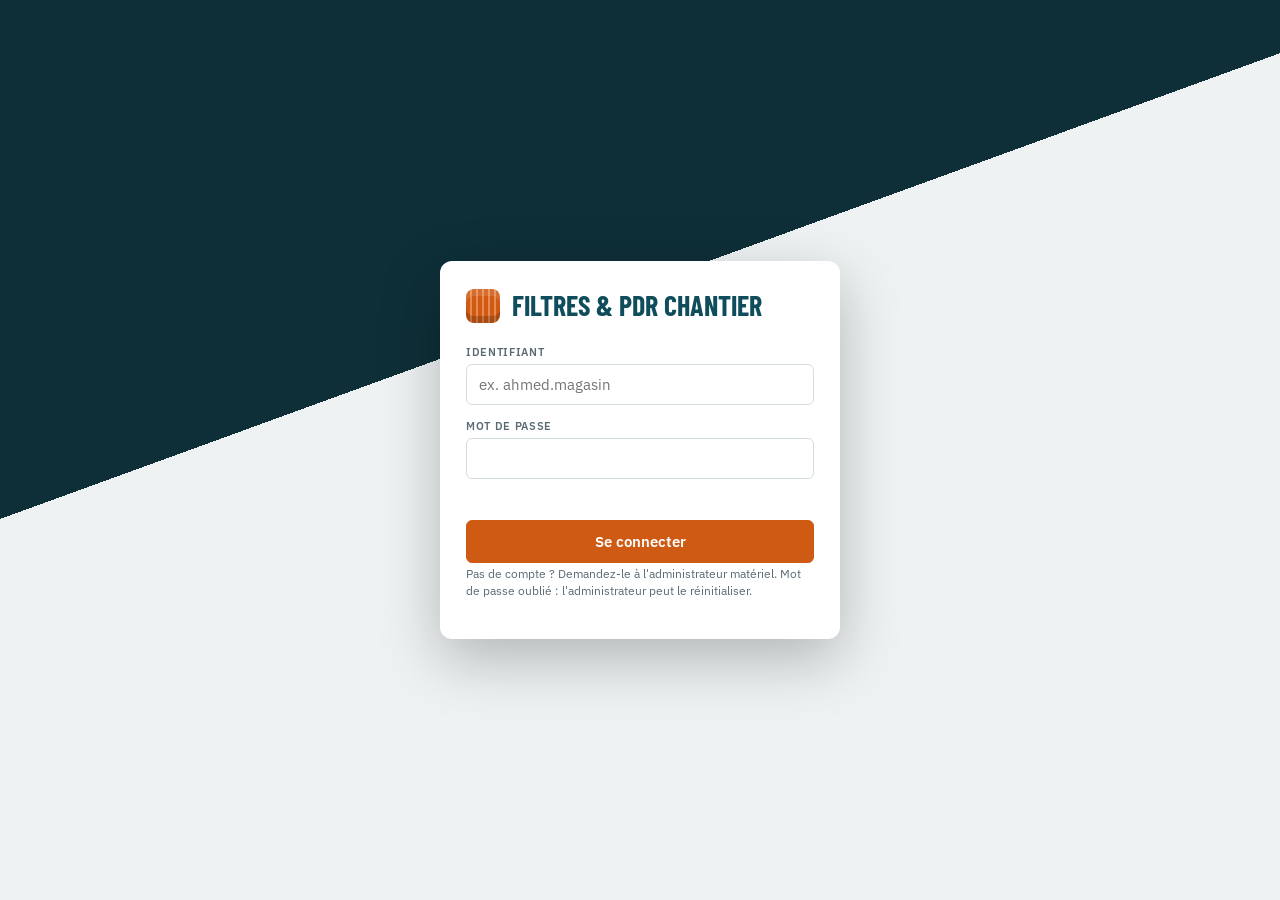
<file: index.html>
<!doctype html>
<html lang="fr">
<head>
<meta charset="utf-8">
<meta name="viewport" content="width=device-width,initial-scale=1,viewport-fit=cover">
<title>Filtres &amp; PDR Chantier</title>
<link rel="preconnect" href="https://fonts.googleapis.com">
<link rel="stylesheet" href="https://fonts.googleapis.com/css2?family=Barlow+Condensed:wght@600;700&family=IBM+Plex+Mono:wght@500&family=IBM+Plex+Sans:wght@400;500;600&display=swap">
<link rel="stylesheet" href="style.css">
</head>
<body>

<!-- ======== Écran de connexion ======== -->
<section id="login" class="login" hidden>
  <div class="login-card">
    <div class="login-brand"><span class="logo" aria-hidden="true"></span><div><h1 id="login-title">Filtres Chantier</h1><p id="login-chantier" class="muted"></p></div></div>
    <form id="login-form" novalidate>
      <div class="field"><label for="lg-id">Identifiant</label><input id="lg-id" autocomplete="username" required placeholder="ex. ahmed.magasin"></div>
      <div class="field"><label for="lg-pw">Mot de passe</label><input id="lg-pw" type="password" autocomplete="current-password" required></div>
      <div class="err" id="lg-err" role="alert"></div>
      <button class="btn primary big" id="lg-btn" type="submit">Se connecter</button>
    </form>
    <p class="hint">Pas de compte ? Demandez-le à l'administrateur matériel. Mot de passe oublié : l'administrateur peut le réinitialiser.</p>
  </div>
</section>

<!-- ======== Application ======== -->
<div id="app" class="shell" hidden>
  <aside class="side" id="side">
    <div class="side-brand"><span class="logo" aria-hidden="true"></span><div><b id="app-title">Filtres Chantier</b><small id="app-chantier"></small></div></div>
    <nav id="nav" aria-label="Menu principal"></nav>
    <div class="side-foot"><span class="dot" id="sync-dot"></span><span id="sync-txt">Connexion…</span></div>
  </aside>
  <div class="main-col">
    <header class="topbar">
      <button class="burger" id="burger" aria-label="Menu">☰</button>
      <h2 id="page-title">Tableau de bord</h2>
      <div class="me" id="me-box"></div>
    </header>
    <main>
      <div id="view-tools"></div>
      <div id="view-body"><div class="empty">Chargement des données…</div></div>
    </main>
  </div>
</div>

<div class="toasts" id="toasts" aria-live="polite"></div>
<div hidden><datalist id="dl-refs"></datalist><datalist id="dl-engins"></datalist><datalist id="dl-types"></datalist><datalist id="dl-marques"></datalist><datalist id="dl-fourn"></datalist></div>

<script src="config.js"></script>
<script src="vendor/supabase.js"></script>
<script src="vendor/xlsx.full.min.js"></script>
<script src="app.js"></script>
</body>
</html>
</file>
<file: style.css>
/* Filtres Chantier – menu latéral sombre + espace de travail clair, tableaux denses */
:root{
  --bg:#eef2f3; --surface:#ffffff; --surface2:#f6f8f9; --ink:#15232b; --muted:#5a6b74; --line:#d4dde1;
  --side:#0e2f38; --side-ink:#d7e6ea; --side-muted:#86a3ab; --side-hi:#164552;
  --petrol:#0f4c5c; --petrol-soft:#e1eef1; --accent:#cf5a14; --accent-soft:#fbe9dd;
  --ok:#2c7a4b; --ok-soft:#e2f2e8; --warn:#9a6a10; --warn-soft:#fbf0d6; --crit:#b8322a; --crit-soft:#fbe3e0;
  --f-display:"Barlow Condensed","Arial Narrow",Arial,sans-serif;
  --f-body:"IBM Plex Sans",system-ui,-apple-system,"Segoe UI",Arial,sans-serif;
  --f-mono:"IBM Plex Mono",ui-monospace,Consolas,monospace;
  color-scheme:light;
}
@media (prefers-color-scheme:dark){:root{
  --bg:#0d161b; --surface:#152229; --surface2:#1a2a32; --ink:#e4ecef; --muted:#93a6af; --line:#2a3c46;
  --side:#0a1c22; --side-ink:#d7e6ea; --side-muted:#7f9aa2; --side-hi:#15343e;
  --petrol:#6cb8c9; --petrol-soft:#163640; --accent:#f08a46; --accent-soft:#3a2416;
  --ok:#5fc28c; --ok-soft:#173326; --warn:#e3b354; --warn-soft:#382d14; --crit:#f0756a; --crit-soft:#3d1c19; color-scheme:dark}}
*{box-sizing:border-box}
html,body{height:100%}
body{margin:0;background:var(--bg);color:var(--ink);font-family:var(--f-body);font-size:14px;line-height:1.45}
[hidden]{display:none!important}
.muted{color:var(--muted)}
.mono{font-family:var(--f-mono);font-size:12.5px}

/* --- logo : cartouche de filtre stylisée --- */
.logo{width:34px;height:34px;border-radius:8px;background:repeating-linear-gradient(90deg,var(--accent) 0 4px,#e98a4f 4px 6px);box-shadow:inset 0 -7px 0 rgba(0,0,0,.18),inset 0 7px 0 rgba(255,255,255,.12);flex:none}

/* --- connexion --- */
.login{min-height:100%;display:flex;align-items:center;justify-content:center;padding:24px 16px;background:linear-gradient(160deg,var(--side) 0 38%,var(--bg) 38%)}
.login-card{background:var(--surface);border-radius:12px;padding:28px 26px;width:min(400px,100%);box-shadow:0 20px 60px rgba(0,0,0,.25)}
.login-brand{display:flex;gap:12px;align-items:center;margin-bottom:22px}
.login-brand h1{font-family:var(--f-display);font-size:28px;text-transform:uppercase;margin:0;color:var(--petrol);line-height:1}
.login-brand p{margin:2px 0 0;font-size:13px}
.login form{display:flex;flex-direction:column;gap:14px}
.login .field input{width:100%;padding:10px 12px;font-size:15px}

/* --- structure --- */
.shell{display:flex;min-height:100%}
.side{width:236px;flex:none;background:var(--side);color:var(--side-ink);display:flex;flex-direction:column;position:sticky;top:0;height:100vh;overflow-y:auto}
.side-brand{display:flex;gap:10px;align-items:center;padding:16px 16px 14px;border-bottom:1px solid rgba(255,255,255,.08)}
.side-brand b{font-family:var(--f-display);font-size:20px;text-transform:uppercase;letter-spacing:.03em;display:block;line-height:1.1}
.side-brand small{color:var(--side-muted);font-size:11px;display:block;line-height:1.3}
nav#nav{padding:8px 8px 16px;flex:1}
.nav-g{font-size:10.5px;text-transform:uppercase;letter-spacing:.09em;color:var(--side-muted);padding:14px 10px 5px;font-weight:600}
.nav-i{display:flex;align-items:center;justify-content:space-between;gap:8px;width:100%;text-align:left;background:none;border:0;color:var(--side-ink);font:500 13.5px var(--f-body);padding:8px 10px;border-radius:6px;cursor:pointer}
.nav-i:hover{background:var(--side-hi)}
.nav-i[aria-current="page"]{background:var(--side-hi);box-shadow:inset 3px 0 0 var(--accent);font-weight:600}
.badge{font-size:11px;font-weight:700;background:var(--accent);color:#fff;border-radius:999px;padding:0 7px;line-height:18px}
.side-foot{padding:12px 16px;font-size:12px;color:var(--side-muted);display:flex;gap:8px;align-items:center;border-top:1px solid rgba(255,255,255,.08)}
.dot{width:8px;height:8px;border-radius:50%;background:var(--warn);flex:none}
.dot.on{background:#5fc28c}
.main-col{flex:1;min-width:0;display:flex;flex-direction:column}
.topbar{position:sticky;top:0;z-index:20;background:var(--surface);border-bottom:1px solid var(--line);display:flex;align-items:center;gap:12px;padding:10px 20px}
.topbar h2{font-family:var(--f-display);font-size:24px;text-transform:uppercase;letter-spacing:.02em;margin:0 auto 0 0;text-wrap:balance}
.burger{display:none;background:none;border:1px solid var(--line);border-radius:6px;font-size:18px;padding:3px 9px;color:var(--ink);cursor:pointer}
.me{display:flex;align-items:center;gap:8px;font-size:13px;flex-wrap:wrap;justify-content:flex-end}
.role{font-size:11px;font-weight:600;text-transform:uppercase;letter-spacing:.06em;padding:2px 8px;border-radius:999px;background:var(--petrol-soft);color:var(--petrol)}
.role.admin{background:var(--accent-soft);color:var(--accent)}
main{padding:18px 20px 60px;max-width:1500px;width:100%}

/* --- éléments --- */
.tools{display:flex;flex-wrap:wrap;gap:10px;align-items:flex-end;margin-bottom:14px}
.tools .grow{margin-right:auto}
.field{display:flex;flex-direction:column;gap:3px;min-width:0}
.field label{font-size:11px;text-transform:uppercase;letter-spacing:.06em;color:var(--muted);font-weight:600}
input,select,textarea{font:14px var(--f-body);color:var(--ink);background:var(--surface);border:1px solid var(--line);border-radius:6px;padding:7px 9px;min-width:0;max-width:100%}
textarea{width:100%;min-height:120px}
input:focus,select:focus,textarea:focus,button:focus-visible{outline:2px solid var(--petrol);outline-offset:1px}
.btn{font:600 13px var(--f-body);border:1px solid var(--line);background:var(--surface);color:var(--ink);border-radius:6px;padding:7px 12px;cursor:pointer;white-space:nowrap}
.btn:hover{border-color:var(--petrol)}
.btn.primary{background:var(--accent);border-color:var(--accent);color:#fff}
.btn.primary:hover{filter:brightness(1.07)}
.btn.big{padding:11px 14px;font-size:15px}
.btn.small{padding:3px 8px;font-size:12px}
.btn.danger{color:var(--crit);border-color:var(--crit)}
.btn:disabled{opacity:.5;cursor:not-allowed}
.kpis{display:grid;grid-template-columns:repeat(auto-fit,minmax(165px,1fr));gap:10px;margin-bottom:16px}
.kpi{background:var(--surface);border:1px solid var(--line);border-radius:8px;padding:10px 14px;border-top:3px solid var(--petrol)}
.kpi b{display:block;font-family:var(--f-display);font-size:32px;line-height:1.1;font-variant-numeric:tabular-nums}
.kpi.txt b{font-size:21px;padding-top:6px}
.kpi span{font-size:12px;color:var(--muted)}
.kpi.crit{border-top-color:var(--crit)} .kpi.crit b{color:var(--crit)}
.kpi.warn{border-top-color:var(--warn)} .kpi.warn b{color:var(--warn)}
.kpi.acc{border-top-color:var(--accent)} .kpi.acc b{color:var(--accent)}
.grid2{display:grid;grid-template-columns:repeat(auto-fit,minmax(min(100%,460px),1fr));gap:14px;margin-bottom:14px}
.panel{background:var(--surface);border:1px solid var(--line);border-radius:8px;padding:12px 14px;min-width:0;margin-bottom:14px}
.grid2 .panel{margin-bottom:0}
.panel h3{font-family:var(--f-display);font-size:19px;text-transform:uppercase;letter-spacing:.03em;margin:0 0 8px;display:flex;gap:8px;align-items:center;flex-wrap:wrap}
.panel h3 small{font-family:var(--f-body);text-transform:none;letter-spacing:0;font-size:12px;color:var(--muted);font-weight:400}
.tw{overflow-x:auto;border:1px solid var(--line);border-radius:6px}
#view-body .tw{overflow:auto;overscroll-behavior:contain}
#view-body .tw thead th{position:sticky;top:0;z-index:3;box-shadow:inset 0 -1px 0 var(--line)}
table{border-collapse:collapse;width:100%;font-size:13px}
th{background:var(--surface2);color:var(--muted);font-size:11px;text-transform:uppercase;letter-spacing:.05em;text-align:left;padding:7px 8px;border-bottom:1px solid var(--line);white-space:nowrap}
td{padding:6px 8px;border-bottom:1px solid var(--line);vertical-align:top}
tr:last-child td{border-bottom:0}
td.n,th.n{text-align:right;font-variant-numeric:tabular-nums;white-space:nowrap}
.pill{display:inline-block;font-size:11px;font-weight:600;padding:1px 8px;border-radius:999px;white-space:nowrap}
.p-RUPTURE,.p-crit{background:var(--crit-soft);color:var(--crit)}
.p-ALERTE,.p-warn{background:var(--warn-soft);color:var(--warn)}
.p-OK,.p-ok{background:var(--ok-soft);color:var(--ok)}
.p-info{background:var(--petrol-soft);color:var(--petrol)}
.p-acc{background:var(--accent-soft);color:var(--accent)}
.reste{color:var(--crit);font-weight:600}
.banner{border-radius:8px;padding:10px 14px;margin-bottom:14px;font-weight:600}
.banner.crit{background:var(--crit-soft);color:var(--crit)}
.banner.ok{background:var(--ok-soft);color:var(--ok)}
.banner.info{background:var(--petrol-soft);color:var(--petrol)}
.feed{list-style:none;margin:0;padding:0}
.feed li{display:flex;gap:10px;padding:7px 0;border-bottom:1px solid var(--line);align-items:flex-start}
.feed li:last-child{border-bottom:0}
.feed .t{font-size:12px;color:var(--muted);white-space:nowrap;margin-left:auto;padding-left:8px}
.feed .new{width:7px;height:7px;border-radius:50%;background:var(--accent);flex:none;margin-top:8px}
.av{width:24px;height:24px;border-radius:50%;flex:none;display:inline-flex;align-items:center;justify-content:center;font-size:11px;font-weight:700;color:#fff}
.who{display:inline-flex;align-items:center;gap:5px;white-space:nowrap}
.who .av{width:18px;height:18px;font-size:9px}
.empty{padding:22px;text-align:center;color:var(--muted)}
.more{font-size:12px;color:var(--muted);padding:6px 2px}
.chips{display:flex;flex-wrap:wrap;gap:6px}
.chip{border:1px solid var(--line);border-radius:6px;padding:4px 8px;font-size:12px;background:var(--surface2)}
.chip b{font-family:var(--f-mono);font-weight:500}
.card-head{display:flex;gap:16px;flex-wrap:wrap;align-items:baseline;margin-bottom:12px}
.card-head .code{font-family:var(--f-display);font-size:34px;font-weight:700;color:var(--petrol)}
.card-head .desc{font-size:16px;font-weight:600}
.overlay{position:fixed;inset:0;background:rgba(10,20,25,.5);z-index:50;display:flex;align-items:flex-start;justify-content:center;padding:40px 16px;overflow-y:auto}
.modal{background:var(--surface);border-radius:10px;width:min(720px,100%);padding:18px 20px;box-shadow:0 20px 60px rgba(0,0,0,.3)}
.modal h3{font-family:var(--f-display);font-size:24px;text-transform:uppercase;margin:0 0 12px}
.fgrid{display:grid;grid-template-columns:repeat(auto-fit,minmax(200px,1fr));gap:10px 14px}
.fgrid .full{grid-column:1/-1}
.fgrid input,.fgrid select{width:100%}
.hint{font-size:12px;color:var(--muted);margin-top:2px}
.hint.ok{color:var(--ok)} .hint.crit{color:var(--crit)}
.actions{display:flex;gap:8px;justify-content:flex-end;margin-top:16px;flex-wrap:wrap}
.err{color:var(--crit);font-size:13px;min-height:1em}
.toasts{position:fixed;right:16px;bottom:16px;z-index:60;display:flex;flex-direction:column;gap:8px;max-width:min(380px,calc(100vw - 32px))}
.toast{background:var(--ink);color:var(--bg);padding:10px 14px;border-radius:8px;font-size:13px;box-shadow:0 8px 24px rgba(0,0,0,.25)}
.rowact{display:flex;gap:4px;justify-content:flex-end}
.steps{margin:0;padding-left:20px} .steps li{margin-bottom:6px}

@media (max-width:860px){
  .side{position:fixed;left:0;top:0;z-index:40;transform:translateX(-100%);transition:transform .2s}
  .side.open{transform:none;box-shadow:0 0 40px rgba(0,0,0,.4)}
  .burger{display:inline-block}
  main{padding:14px 16px 60px}
  .topbar{padding:10px 16px}
  .me .nm{display:none}
  .kpi b{font-size:26px}
}
@media (prefers-reduced-motion:reduce){*{transition:none!important}}

/* --- Filtres / PDR, import Excel --- */
.subtabs{display:flex;gap:6px;margin-bottom:12px;flex-wrap:wrap}
.subtabs .btn[aria-pressed="true"]{background:var(--petrol);border-color:var(--petrol);color:var(--surface)}
.modal.wide{width:min(1100px,100%)}
.imp-prev{margin-top:10px}
.chk{display:flex;gap:6px;align-items:center;font-size:13px}
tr.row-err td{background:var(--crit-soft)}
.kpi-title{font-family:var(--f-display);font-size:18px;text-transform:uppercase;margin:6px 0 8px;display:flex;gap:8px;align-items:center}

/* --- Demandes d'achat --- */
.le table{min-width:640px}
.le td{padding:3px 4px}
.le input{width:100%;min-width:0;padding:6px 8px;font-size:13px}
.le .dl-qte{text-align:right}
.btn.small.primary{background:var(--accent);border-color:var(--accent);color:#fff}
.imp-prev h4{margin:14px 0 6px;font-size:13px}

/* --- Gestion huiles : barres --- */
.hbars{display:flex;flex-direction:column;gap:7px}
.hb{display:grid;grid-template-columns:minmax(120px,38%) 1fr auto;gap:10px;align-items:center;font-size:13px}
.hb-l{overflow:hidden;text-overflow:ellipsis;white-space:nowrap}
.hb-t{background:var(--petrol-soft);border-radius:4px;height:14px;overflow:hidden}
.hb-t i{display:block;height:100%;background:var(--petrol);border-radius:0 4px 4px 0}
.hb-v{font-variant-numeric:tabular-nums;font-weight:600;white-space:nowrap}.hb-v small{font-weight:400;color:var(--muted)}
.vbars{display:grid;grid-template-columns:repeat(12,1fr);gap:6px;align-items:end;height:190px}
.vb{display:flex;flex-direction:column;align-items:center;height:100%;font-size:11px}
.vb-v{color:var(--muted);height:16px;font-variant-numeric:tabular-nums}
.vb-t{flex:1;width:100%;max-width:38px;display:flex;align-items:flex-end;border-bottom:1px solid var(--line)}
.vb-t i{display:block;width:100%;background:var(--petrol);border-radius:4px 4px 0 0}
.vb-l{color:var(--muted);margin-top:4px}
@media (max-width:640px){.hb{grid-template-columns:1fr auto}.hb-t{grid-column:1/-1;order:3}}
.bc-head{display:flex;flex-wrap:wrap;gap:6px;margin-bottom:12px}
.bc-go{white-space:nowrap}
.fbar{display:inline-block;width:70px;height:9px;border-radius:5px;background:var(--surface2);border:1px solid var(--line);vertical-align:middle;overflow:hidden}.fbar i{display:block;height:100%}
/* gestion engins */
.gstack{display:flex;width:100%;min-width:140px;height:12px;border-radius:6px;overflow:hidden;background:var(--surface2);border:1px solid var(--line)}
.gstack i{display:block;height:100%}
.glegend{display:flex;flex-wrap:wrap;gap:12px;font-size:12px;color:var(--muted);margin:2px 0 10px}
.glegend i{display:inline-block;width:11px;height:11px;border-radius:3px;margin-right:5px;vertical-align:-1px;border:1px solid var(--line)}
.gtrend{width:100%;height:auto;max-height:230px;max-width:900px}
.gtrend .grid{stroke:var(--line);stroke-width:1}
.gtrend text{font-size:11px;fill:var(--muted)}
.gcal{display:flex;flex-wrap:wrap;gap:2px;align-items:center;margin:4px 0}
.gcal-m{width:120px;font-size:12px;font-weight:600;flex:none}
.gcal i{display:inline-flex;align-items:center;justify-content:center;width:22px;height:22px;border-radius:4px;font-style:normal;font-size:10px;color:#fff;border:1px solid var(--line);font-variant-numeric:tabular-nums}
@media (max-width:640px){.gcal-m{width:100%}}
.gsecbar{display:flex;flex-wrap:wrap;gap:6px;align-items:center}
.gsec-n{display:inline-block;margin-left:4px;padding:0 6px;border-radius:9px;background:var(--surface2);color:var(--muted);font-size:11px;font-weight:600}
.btn.primary .gsec-n{background:rgba(255,255,255,.25);color:#fff}
</file>
